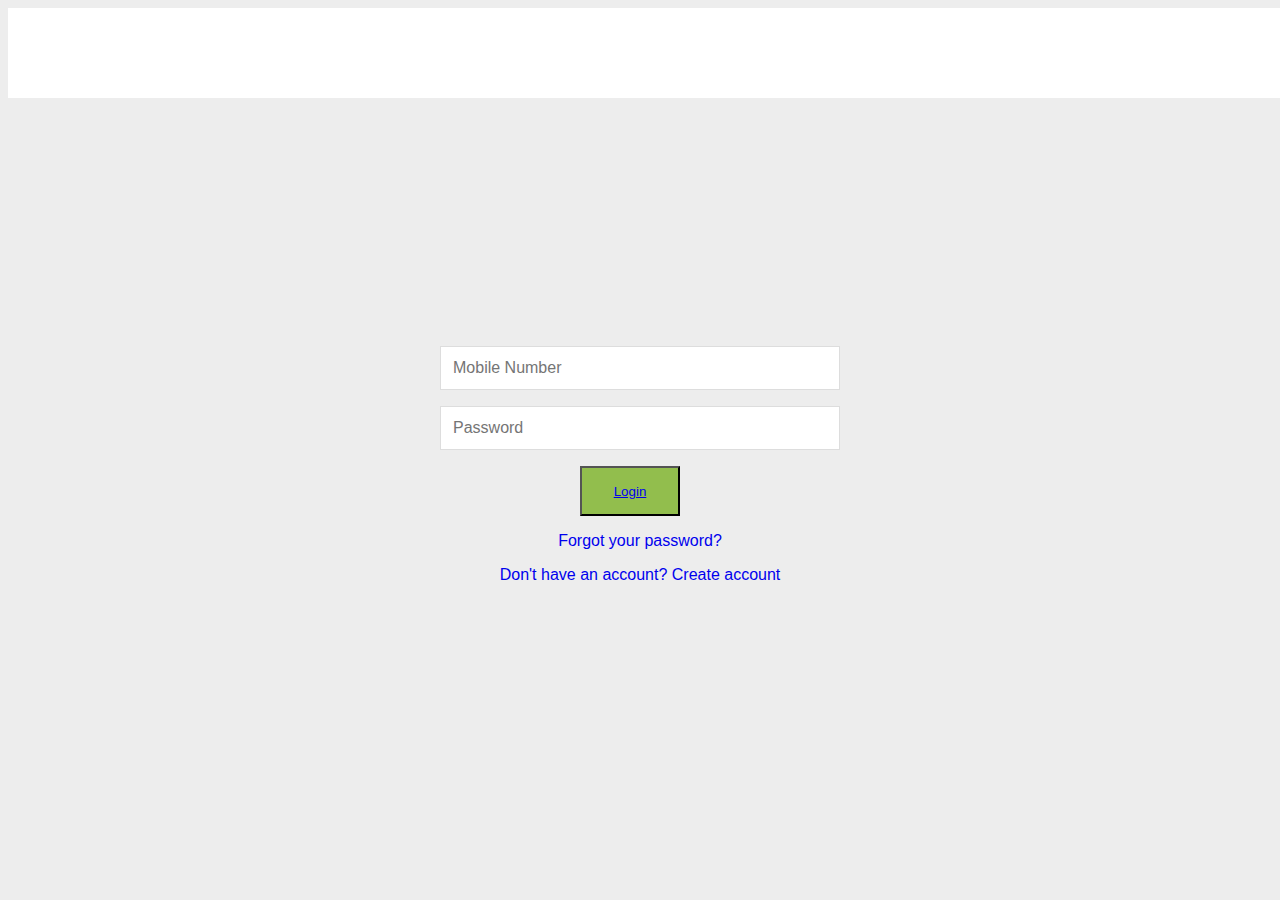
<file: login.html>
<!DOCTYPE html>
<html lang="en">
<head>
    <meta charset="UTF-8">
    <meta http-equiv="X-UA-Compatible" content="IE=edge">
    <meta name="viewport" content="width=device-width, initial-scale=1.0">
    <link rel="stylesheet" href="login-signup.css">
    <link rel="stylesheet" href="fp05_185/styles/navbar.css">
    <link rel="stylesheet" href="fp05_185/styles/footer.css">
    <title>Document</title>
</head>
<body>
    <div id="navbar"></div>
    <div class="container" style="margin: auto; margin-top: 200px;">
        <form class="form" id="login">
            <div class="form__message form__message--error"></div>
            <div class="form__input-group">
                <input type="text" class="form__input" autofocus placeholder="Mobile Number" id = "login_mobile">
                <div class="form__input-error-message"></div>
            </div>
            <div class="form__input-group">
                <input type="password" class="form__input" autofocus placeholder="Password" id = "login_pass">
                <div class="form__input-error-message"></div>
            </div>
            <button id="login_button" type="submit"><a href="index.html">Login</a></button>
            <p class="form__text">
                <a href="#" class="form__link">Forgot your password?</a>
            </p>
            <p class="form__text">
                <a class="form__link" href="signup.html" id="linkCreateAccount">Don't have an account? Create account</a>
            </p>
        </form>
    </div>
    <div id="footer"></div>
</body>
</html>
<script type="module" src="login-signup.js"></script>
</file>
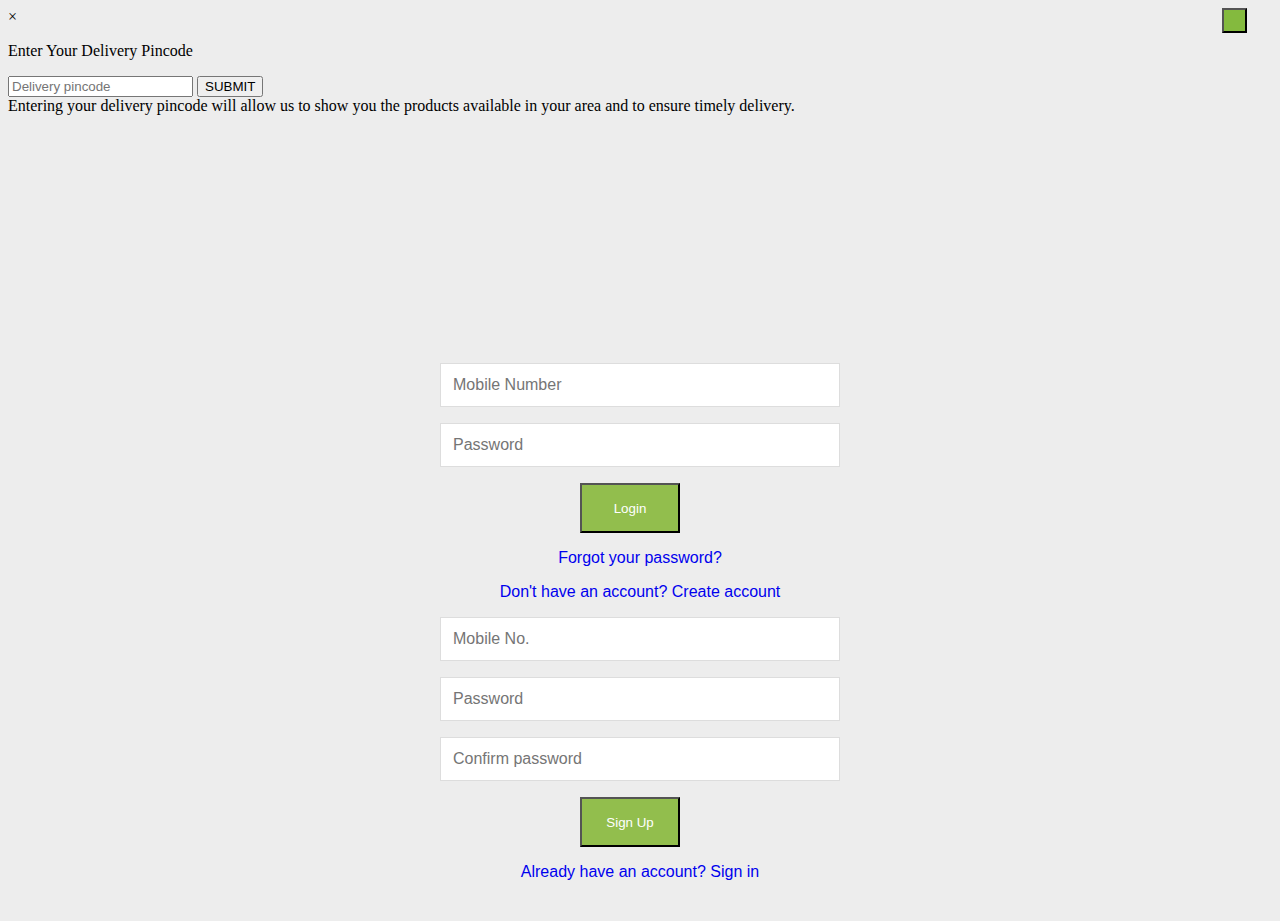
<file: login_signup.html>
<!DOCTYPE html>
<html lang="en">
<head>
    <meta charset="UTF-8">
    <meta http-equiv="X-UA-Compatible" content="IE=edge">
    <meta name="viewport" content="width=device-width, initial-scale=1.0">
    <link rel="stylesheet" href="login-signup.css">
    <title>Document</title>
</head>
<body>
    <a href="cart.html"><span style="color: #84BA3E; float: right; width: 25px; height: 25px;"
        id="shopping-cart"><i class="fas fa-shopping-cart"></i></span></a>
<button style="background-color: #84BA3E; color: white; float: right; width: 25px; height: 25px;"><i
        class="fa fa-search" aria-hidden="true"></i></button>

</span>
</div>
</div>

<div id="mynewmod" class="newmod">

<div class="newmod-content">
<span class="close">&times;</span>
<p>Enter Your Delivery Pincode</p>
<input type="number" placeholder="Delivery pincode" id="search-hover">
<button>SUBMIT</button>
<div class="newmod-content-2">
Entering your delivery pincode will allow us to show you the products available in your area and to
ensure timely
delivery.
</div>
</div>

</div>

</nav>

</header>
<div class="container" style="margin: auto; margin-top: 200px;">
<form class="form" id="login">
<div class="form__message form__message--error"></div>
<div class="form__input-group">
<input type="text" class="form__input" autofocus placeholder="Mobile Number" id = "login_mobile">
<div class="form__input-error-message"></div>
</div>
<div class="form__input-group">
<input type="password" class="form__input" autofocus placeholder="Password" id = "login_pass">
<div class="form__input-error-message"></div>
</div>
<button id="login_button" type="submit">Login</button>
<p class="form__text">
<a href="#" class="form__link">Forgot your password?</a>
</p>
<p class="form__text">
<a class="form__link" href="./" id="linkCreateAccount">Don't have an account? Create account</a>
</p>
</form>
<form class="form form--hidden" id="createAccount">
<div class="form__message form__message--error"></div>
<div class="form__input-group">
<input type="text" class="form__input" autofocus placeholder="Mobile No."  id = "signup_mobile">
<div class="form__input-error-message"></div>
</div>
<div class="form__input-group">
<input type="password" class="form__input" autofocus placeholder="Password" id = "signup_pass">
<div class="form__input-error-message"></div>
</div>
<div class="form__input-group">
<input type="password" class="form__input" autofocus placeholder="Confirm password">
<div class="form__input-error-message"></div>
</div>
<button id="signin_button" type="submit">Sign Up</button>
<p class="form__text">
<a class="form__link" href="./" id="linkLogin">Already have an account? Sign in</a>
</p>
</form>
</div>

<script src="login-signup.js"></script>
</body>
</html>



<script>
    var signup = document.getElementById("signin_button");
   
   signup.addEventListener('click', subbed);
   function subbed(){
       
       var mobile = document.getElementById("signup_mobile").value;
       var password = document.getElementById("signup_pass").value;
       localStorage.setItem('mobile', JSON.stringify(mobile));
       localStorage.setItem('password', JSON.stringify(password));
       

   }

   var login = document.getElementById("login_button");

   login.addEventListener('click', subbed2);
   function subbed2() {
       
       var mob = JSON.parse(localStorage.getItem('mobile'));
       var pass = JSON.parse(localStorage.getItem('password'));
       var login_mob = document.getElementById("login_mobile").value;
       var login_password = document.getElementById("login_pass").value;

       
      if (mob == login_mob && pass == login_password) {       
            alert('Login Successful')
      }    
      else {
          alert('Login not successful');
          location.reload();
      }
   }

</script>
</file>
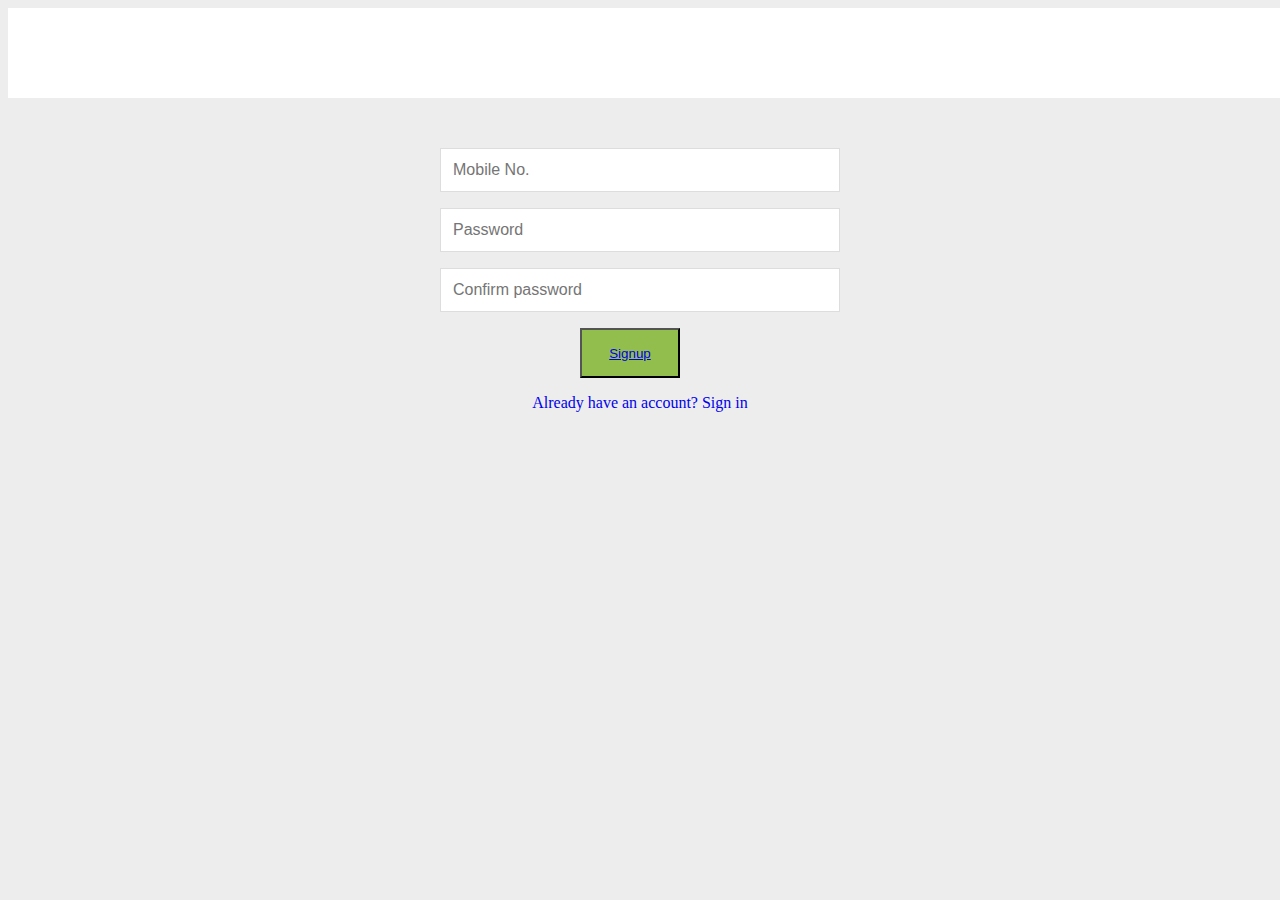
<file: signup.html>
<!DOCTYPE html>
<html lang="en">
<head>
    <meta charset="UTF-8">
    <meta http-equiv="X-UA-Compatible" content="IE=edge">
    <meta name="viewport" content="width=device-width, initial-scale=1.0">
    <link rel="stylesheet" href="login-signup.css">
    <link rel="stylesheet" href="fp05_185/styles/navbar.css">
    <link rel="stylesheet" href="fp05_185/styles/footer.css">
    
    <title>Document</title>
</head>
<body>
    <div id="navbar"></div>
    <div id="mysign">
    <form class="form form--hidden" id="createAccount">
        <div class="form__message form__message--error"></div>
        <div class="form__input-group">
            <input type="text" class="form__input" autofocus placeholder="Mobile No."  id = "signup_mobile">
            <div class="form__input-error-message"></div>
        </div>
        <div class="form__input-group">
            <input type="password" class="form__input" autofocus placeholder="Password" id = "signup_pass">
            <div class="form__input-error-message"></div>
        </div>
        <div class="form__input-group">
            <input type="password" class="form__input" autofocus placeholder="Confirm password">
            <div class="form__input-error-message"></div>
        </div>
        <button id="signin_button" type="submit"><a href="login.html">Signup</a></button>
        <p class="form__text">
            <a class="form__link" href="./" id="linkLogin">Already have an account? Sign in</a>
        </p>
    </form>
</div>
<div id="footer"></div>
</body>
</html>
<script type="module" src="login-signup.js"></script>
</file>
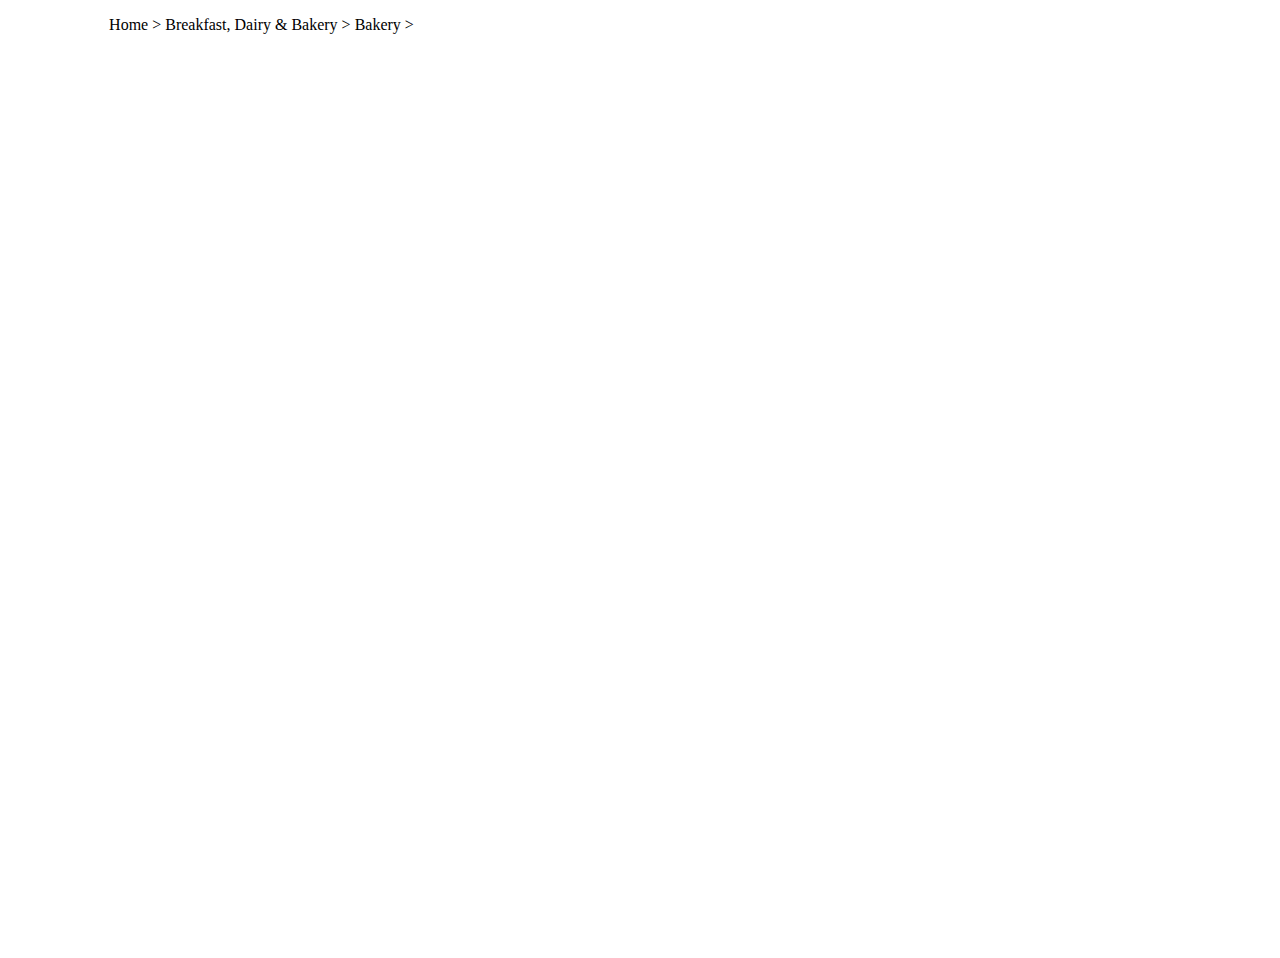
<file: Bakery/productPage.html>
<!DOCTYPE html>
<html lang="en">
<head>
    <meta charset="UTF-8">
    <meta http-equiv="X-UA-Compatible" content="IE=edge">
    <meta name="viewport" content="width=device-width, initial-scale=1.0">
    <title>Document</title>
     <link rel="stylesheet" href="productPage.css">
    <style>
     
     
    </style>
</head>
<body>
    <p id="head">Home > Breakfast, Dairy & Bakery  >  Bakery  >  </p>
    <div id="details">
        <div id="image_details"></div>
        <div id="name_details"></div>
    </div>
</body>
</html>

<script src="productPage.js"></script>
</file>
<file: login-signup.css>
body {
    background: #ededed;
  }
  
  .container {
    width: 400px;
    max-width: 400px;
    margin: 1rem;
    padding: 2rem;
    background: #ededed;
  }
  
  .container,
  .form__input,
  .form__button {
    font: 500 1rem "Quicksand", sans-serif;
  }
  
  /* .form--hidden {
    display: none;
  } */
  
  .form > *:first-child {
    margin-top: 0;
  }
  
  .form > *:last-child {
    margin-bottom: 0;
  }
  
  .form__message {
    text-align: center;
    margin-bottom: 1rem;
  }
  
  .form__input-group {
    margin-bottom: 1rem;
  }
  
  .form__input {
    display: block;
    width: 100%;
    padding: 0.75rem;
    box-sizing: border-box;
    border: 1px solid #dddddd;
    outline: none;
    background: #ffffff;
    transition: background 0.2s, border-color 0.2s;
  }
  
  .form__input:focus {
    background: #ffffff;
  }
  
  .form__button {
    width: 100%;
    padding: 1rem 2rem;
    font-weight: bold;
    font-size: 1.1rem;
    color: #fff;
    background-color: #92be4d;
    border: none;
    outline: none;
    cursor: pointer;
  }
  
  .form__text {
    text-align: center;
  }
  
  .form__link {
    text-decoration: none;
    cursor: pointer;
  }
  
  .form__link:hover {
    text-decoration: underline;
  }
  
  #login_button,
  #signin_button {
    background-color: #92be4d;
    margin-left: 35%;
    width: 100px;
    color: white;
    height: 50px;

  }
  #mysign{
    width: 400px;
    margin: auto;
    margin-top: 50px;
  }
=======
</file>
<file: fp05_185/styles/navbar.css>
body{
    font-family: 'Lato', sans-serif;
}
#navbar{
    width:1320px;
    height:90px;
    /* border:1px solid red; */
    background-repeat: repeat-x;
    background: no-repeat center top #ffffff;
    display: block;
}
#navbartop{
    
    display: flex;
}
.navlogin{
    font-size: 12px;
    margin-top: -5px;
    margin-left: 270px;  
}
.navbartopcontent{
    display:flex;
    font-size: 12px;
    color: #393939;
    margin:0px;
    margin-top: -5px;
    text-align: center;
}
.navcon{
    /* text-align: center; */
    border-right: 1px solid #d9d9d9;
    cursor:pointer;
    height:16px;
    margin-right:-30px;
    width:140px;
    padding-left:-10px;
    margin-left:25px;
}
.navmiddle{
    display:grid;
    margin-top: 10px;
    justify-content: center;
    align-items: center;

}

.navmiddle>div:nth-child(1){
    width:345px;
    margin-top: -25px;
}
.dropbtn {
    background-color: #f3f3f3;
    color: black;
    padding: 9px 35px;
    font-size: 12px;
    border: none;
    cursor: pointer;
    border-radius: 5px;
    margin-top: 10px;
}

.dropdown {
    position: relative;
    display: inline-block;
}
.dropdown1 {
    position: relative;
    /*   */
}

.dropdown-content {
    display: none;
    position: absolute;
    background-color: #f3f3f3;
    min-width: 110px;
    box-shadow: 0px 8px 16px 0px rgba(0,0,0,0.2);
    z-index: 1;
    text-align: center;
}

.dropdown-content p {
    color: black;
    padding: -10px 10px;
    text-decoration: none;
    display: block;
}

.dropdown-content p:hover {background-color: #f3f3f3}

.dropdown:hover .dropdown-content {
    display: block;
    width:20px;
}
.dropdown1:hover .dropdown-content {
    display: block;
    width:695px;
}

.dropdown:hover .dropbtn {
    background-color: #f3f3f3;
}
.dropdown1:hover .dropbtn {
    background-color: #f3f3f3;
}
.dropdown1{
    margin-left:113px;
    margin-top:-35px;
}
#navsearch{
    height:26px;
    width:650px;
    margin-top:0px;
}
.navsearch input{
    margin-top:-55px;
}

.navcart{
    display:flex;
    gap: 15px;
    margin-left: -3px;
    margin-top: 5px;
}
.navmiddle{
    display:flex;
}
.navcart>a:nth-child(2){
    border-right:1px solid #999;
    /* float:left; */
    height:18px;
    margin:0 -12px 0px 0px;
    padding:2px 10px 2px;
    width:13px;
}
.navbotdropbtn{
    background-color:white;
    color:#880033;
    padding:6px 24px;
    font-size:13px;
    border:none;
    cursor:pointer;
    border-radius: 5px;
    margin-left: 8px;
    text-align: center;
}
.navbotdropdown{
    position:relative;
    display:inline-block;
}
.navbotdropdown-content{
    display:none;
    position:absolute;
    background-color: white;
    min-width: 175px;
    box-shadow: 0px 8px 16px 0px rgba(0,0,0,0.2);
    z-index: 1;
    text-align: center;
    margin-left: 10px;
}
.navbotdropdown-content p{
    color:black;
    text-decoration: none;
}
.navbotdropdown:hover .navbotdropdown-content{
    display:block;
    width:50px;
}

.navbotdropbtn1{
    background-color:white;
    color:#880033;
    padding:6px 19px;
    font-size:13px;
    border:none;
    cursor:pointer;
    border-radius: 5px;
    margin-left: 0px;
    text-align: center;
}
.navbotdropdown1{
    position:relative;
    display:inline-block;
}
.navbotdropdown-content1{
    display:none;
    position:absolute;
    background-color: white;
    min-width: 80px;
    box-shadow: 0px 8px 16px 0px rgba(0,0,0,0.2);
    z-index: 1;
    text-align: center;
    margin-left: -10px;
}
.navbotdropdown-content1 p{
    color:black;
    text-decoration: none;
}
.navbotdropdown1:hover .navbotdropdown-content1{
    display:block;
}
.navbottom{
    height:auto;
    border:1px solid #d3d3d3;
    width:95%;
    margin-left: 22px;
    border-radius: 4px;
}
</file>
<file: fp05_185/styles/footer.css>
body{
    font-family: ceraPRO-Medium;
    /* font-family: 'Lato', sans-serif; */
}
.ftop>h3{
    /* font-family: ceraPRO-Medium; */
    margin-bottom: -12px;
    margin-left: 5px;
}
.ftop>p{
    font-size:smaller;
    margin-left: 5px;
}
.fgifts{
    font-size: 11px;
    font-weight: lighter;
    color:#858585;
    margin-left: 5px;
}
.footmid{
    display:flex;
    justify-content: space-between;
    background:#FBFBFB;
    height:auto;
    color:#4A4A4A;
}
.footdownloadapp{
    width:280px;
    align-items:center;
    background-color:#FBFBFB;
    text-align:center;
    padding-top:10px;
    height:300px;
    font:CeraPRO-Regular;
}
.footabout{
    width:140px;
    background-color: #FBFBFB;
    padding-top: 10px;
    height:300px;
    font:CeraPRO-Regular;
}
.footabout>h5{
    color:#858585;
    line-height: 3px;
    font-weight: lighter;
    font:CeraPRO-Regular;
}
.footnews{
    width:140px;
    background-color: #FBFBFB;
    padding-top: 10px;
    height:300px;
    font:CeraPRO-Regular;
}
.footnews>h5{
    color:#858585;
    line-height: 3px;
    font-weight: lighter;
    font:CeraPRO-Regular;
}
.footpolicies{
    width:140px;
    background-color: #FBFBFB;
    padding-top: 10px;
    height:300px;
    font:CeraPRO-Regular;
}
.footpolicies>h5{
    color:#858585;
    line-height: 3px;
    font-weight: lighter;
    font:CeraPRO-Regular;
}
.footsign{
    width:330px;
    background-color: #FBFBFB;
    padding-top: 10px;
    height:300px;
    font:CeraPRO-Regular;
}
.footsign>input{
    width:220px;
    height:37px;
    background-color: #ffffff;
    padding:0px 20px;
    text-align: center;
    border:1px solid #858585;
    border-radius: 3px;
}
.footsign>a>button{
    background-color: #99c655;
    padding:8px 15px;
    margin:15px 0px 0px;
    border:none;
    color:#ffffff;
    border-radius: 3px;

}
.footpayment{
    width:100%;
    height:47px;
    border-top:1px solid #c4c4c4;
    border-bottom: 1px solid #c4c4c4;
    display:flex;
    background-color: #FBFBFB;
    color:#4A4A4A;
    margin:20px 0px 0px 0px;
    margin:auto;
}
.footpayment #footpayment{
    display:flex;
    padding-left: 55px;
    font-weight: lighter;
}
#footpayment img{
    width:80%;
    height:80%;
    margin-left: 15px;
}
.footsocial{
    display:flex;
    margin-left: 200px;
}
.footsocial #footsocial{
    text-align: center;
    padding-bottom: -10px;
    margin-top: 15px;
}
.footsocial img{
    margin-left: 20px;
    margin-top: 5px;
}
.footbot{
    display:flex;
    justify-content: space-between;
    background:#FBFBFB;
    height:auto;
    color:#4A4A4A;
    padding-left: 20px;
    margin:auto;
}
.footabout1{
    width:240px;
    background-color: #FBFBFB;
    padding-top: 10px;
    font:CeraPRO-Regular;
    margin-bottom: 10px;
    border-bottom: 1px solid #c4c4c4;
}
.footabout1>h5{
    color:#858585;
    line-height: 0px;
    font-weight: lighter;
    font:CeraPRO-Regular;
}
#footcon{
    text-align: center;
    color:#858585;
    line-height: 0px;
    font-weight: lighter;
    font:CeraPRO-Regular;
    font-size: 14px;
}
</file>
<file: Bakery/productPage.css>
#head{
    margin-left: 8%;
  }
  #details{
    display: flex;
    margin: 0% 8% 0% 8%;
  } 
  #image_details{
    flex: 3;
    /* border: 1px solid red; */
    height: 100vh;
  
  }
  #name_details{
    flex: 7;
    /* border: 1px solid black; */
    height: 100vh;
    margin-left: 10%;
  }
  #image_details>img{
      
       box-shadow: rgba(0, 0, 0, 0.24) 0px 3px 8px;
       
  }
  #name_details>div>div{
    display: flex;
    width: 100px;
    justify-content: space-between;

    /* border: 1px solid red; */
  }
  #name_details>div>div>img{
    width: 15px;
    height: 15px;
    margin-top: 15px;
  }
  #name_details>div>span{
    border: 1px solid;
    padding: 10px;
    border-radius: 5px;
    font-size: 10px;
  }
  #name_details>div>button{
    padding: 7px;
    border-radius: 5px;
    border: 0px;
    background-color: green;
    color: white;
    margin-left: 5px;
  }
  #name_details>div>button+p{

    font-size: 10px;
   
    
  }
</file>
